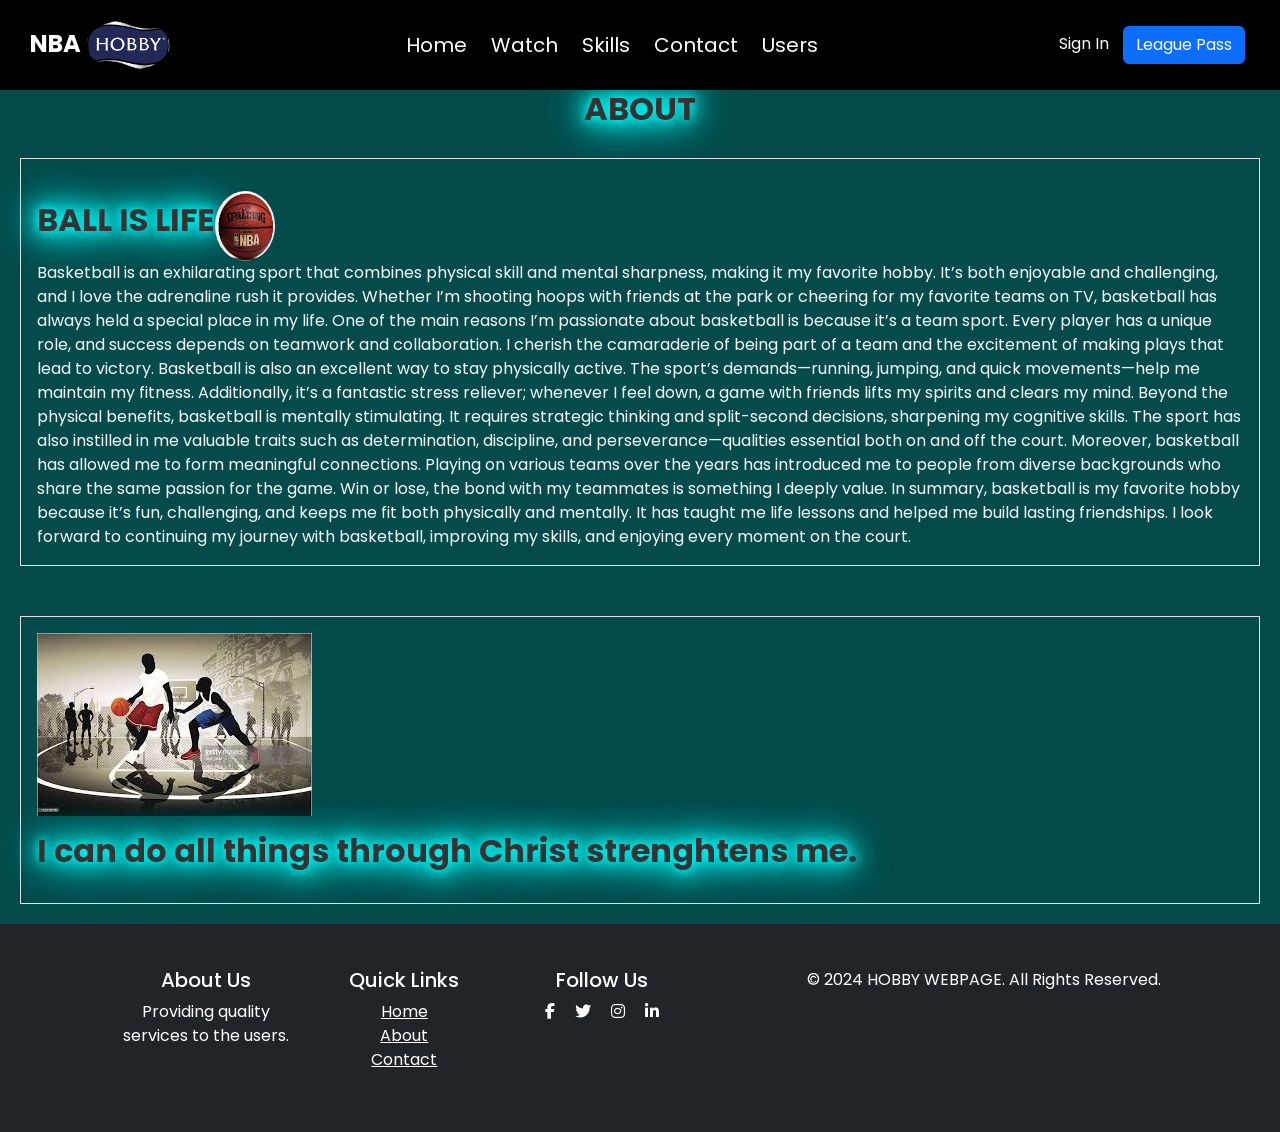
<file: about.html>
<!DOCTYPE html>
<html lang="en">
<head>
    <meta charset="UTF-8">
    <meta name="viewport" content="width=device-width, initial-scale=1.0">
    <link href="https://cdn.jsdelivr.net/npm/bootstrap@5.3.3/dist/css/bootstrap.min.css" rel="stylesheet" integrity="sha384-QWTKZyjpPEjISv5WaRU9OFeRpok6YctnYmDr5pNlyT2bRjXh0JMhjY6hW+ALEwIH" crossorigin="anonymous">
    <link rel="stylesheet" href="https://cdnjs.cloudflare.com/ajax/libs/font-awesome/5.15.3/css/all.min.css"/>
    <link rel="stylesheet" href="./CSS/style.css">
    <script src="https://cdn.jsdelivr.net/npm/bootstrap@5.3.3/dist/js/bootstrap.bundle.min.js" integrity="sha384-YvpcrYf0tY3lHB60NNkmXc5s9fDVZLESaAA55NDzOxhy9GkcIdslK1eN7N6jIeHz" crossorigin="anonymous"></script>
    <link rel="stylesheet" href="https://cdnjs.cloudflare.com/ajax/libs/font-awesome/6.6.0/css/all.min.css" integrity="sha512-Kc323vGBEqzTmouAECnVceyQqyqdsSiqLQISBL29aUW4U/M7pSPA/gEUZQqv1cwx4OnYxTxve5UMg5GT6L4JJg==" crossorigin="anonymous" referrerpolicy="no-referrer" />
    <title>Hobby project</title>
    <style>
        .inline-image {
            border-radius: 50%;
          vertical-align: middle; /* Aligns the image with the text */
        }
    
        h1 {
          display: inline;
          font-size: 2em;
         
        }
      </style>
</head>
<body>
  

  
  <!-- Navbar Section -->
  <header class="navbar">
    <div class="logo">NBA
    <img src="./img/hob.png" class="logo" height="50px" alt="Logo">
    </div>
    <nav class="nav-links">
        <a href="index.html">Home</a>
      <a href="#watch">Watch</a>
      <a href="skills.html">Skills</a>
      <a href="contact.html">Contact</a>
     <a href="./PHP/user.php">Users</a>
    </nav>
    <div class="auth-links">
      <a href="./PHP/index0.php">Sign In</a>
      <a href="https://www.nba.com/league-pass-purchase?gclid=EAIaIQobChMIxYXo5Oj4iQMVPKRmAh1W6jq2EAAYASAAEgKf_fD_BwE&cid=nba:paid:sem:pmax:ilp:lpsub:int:other:t-dtcacq:mtlr-1351_4:FY25_G_PMax_ROW_English::::&utm_medium=paid_search&utm_source=pmax_na&utm_campaign=international-league-pass_lp-subscription&utm_content=nba:paid:sem:pmax:ilp:lpsub:int:other:t-dtcacq:mtlr-1351_4:FY25_G_PMax_ROW_English::::&ef_id=EAIaIQobChMIxYXo5Oj4iQMVPKRmAh1W6jq2EAAYASAAEgKf_fD_BwE:G:s&s_kwcid=AL!5120!3!!!!x!!!21801898709!&gclsrc=aw.ds&gad_source=1 " class="btn btn-primary">League Pass</a>
    </div>

  </header>
<center><h1>ABOUT</h1></center>
  <div class="team-grid" >
    <div class="col">
      <div class="p-3 border text-light">
     
        <p><h1>BALL IS LIFE</h1><span><img class="inline-image" src="./img/spaldingball.jpeg" alt="" width="60px" height="70px"></span> <br>

            Basketball is an exhilarating sport that combines physical skill and mental sharpness, making it my favorite hobby. It’s both enjoyable and challenging, and I love the adrenaline rush it provides. Whether I’m shooting hoops with friends at the park or cheering for my favorite teams on TV, basketball has always held a special place in my life.

            One of the main reasons I’m passionate about basketball is because it’s a team sport. Every player has a unique role, and success depends on teamwork and collaboration. I cherish the camaraderie of being part of a team and the excitement of making plays that lead to victory.
            
            Basketball is also an excellent way to stay physically active. The sport’s demands—running, jumping, and quick movements—help me maintain my fitness. Additionally, it’s a fantastic stress reliever; whenever I feel down, a game with friends lifts my spirits and clears my mind.
            
            Beyond the physical benefits, basketball is mentally stimulating. It requires strategic thinking and split-second decisions, sharpening my cognitive skills. The sport has also instilled in me valuable traits such as determination, discipline, and perseverance—qualities essential both on and off the court.
            
            Moreover, basketball has allowed me to form meaningful connections. Playing on various teams over the years has introduced me to people from diverse backgrounds who share the same passion for the game. Win or lose, the bond with my teammates is something I deeply value.
            
            In summary, basketball is my favorite hobby because it’s fun, challenging, and keeps me fit both physically and mentally. It has taught me life lessons and helped me build lasting friendships. I look forward to continuing my journey with basketball, improving my skills, and enjoying every moment on the court. </div>
    </div>
</div>
</div>


    <div class="team-grid"> 
        <div class="col">
        <div class="p-3 border text-light">
         <img src="[data-uri]" alt="">
          <p> <h1>I can do all things through Christ strenghtens me.</h1></p>
          </div>
        </div>
      </div>









  <!-- Footer -->
  <footer class="bg-dark text-white text-center py-4">
    <div class="container ">
        <div class="row">
            <div class="col-md-4">
                <h5>About Us</h5>
                <p>Providing quality services to the users.</p>
            </div>
            <div class="col-md-4">
                <h5>Quick Links</h5>
                <ul class="list-unstyled">
                    <li><a href="index.html" class="text-white">Home</a></li>
                    <li><a href="about.html" class="text-white">About</a></li>
                   
                    <li><a href="contact.html" class="text-white">Contact</a></li>
                </ul>
            </div>
            <div class="col-md-4">
                <h5>Follow Us</h5>
                <a href="#" class="text-white me-3"><i class="fa-brands fa-facebook-f"></i></a>
                <a href="#" class="text-white me-3"><i class="fa-brands fa-twitter"></i></a>
                <a href="#" class="text-white me-3"><i class="fa-brands fa-instagram"></i></a>
                <a href="#" class="text-white"><i class="fa-brands fa-linkedin-in"></i></a>
            </div>
        </div>
        <hr class="my-4">
        <p class="mb-0">© 2024 HOBBY WEBPAGE. All Rights Reserved.</p>
    </div>
  </footer>

   <script src="https://code.jquery.com/jquery-3.5.1.min.js"></script> 
   <script src="https://maxcdn.bootstrapcdn.com/bootstrap/4.5.2/js/bootstrap.min.js"></script> 
</body>
</html>
</file>
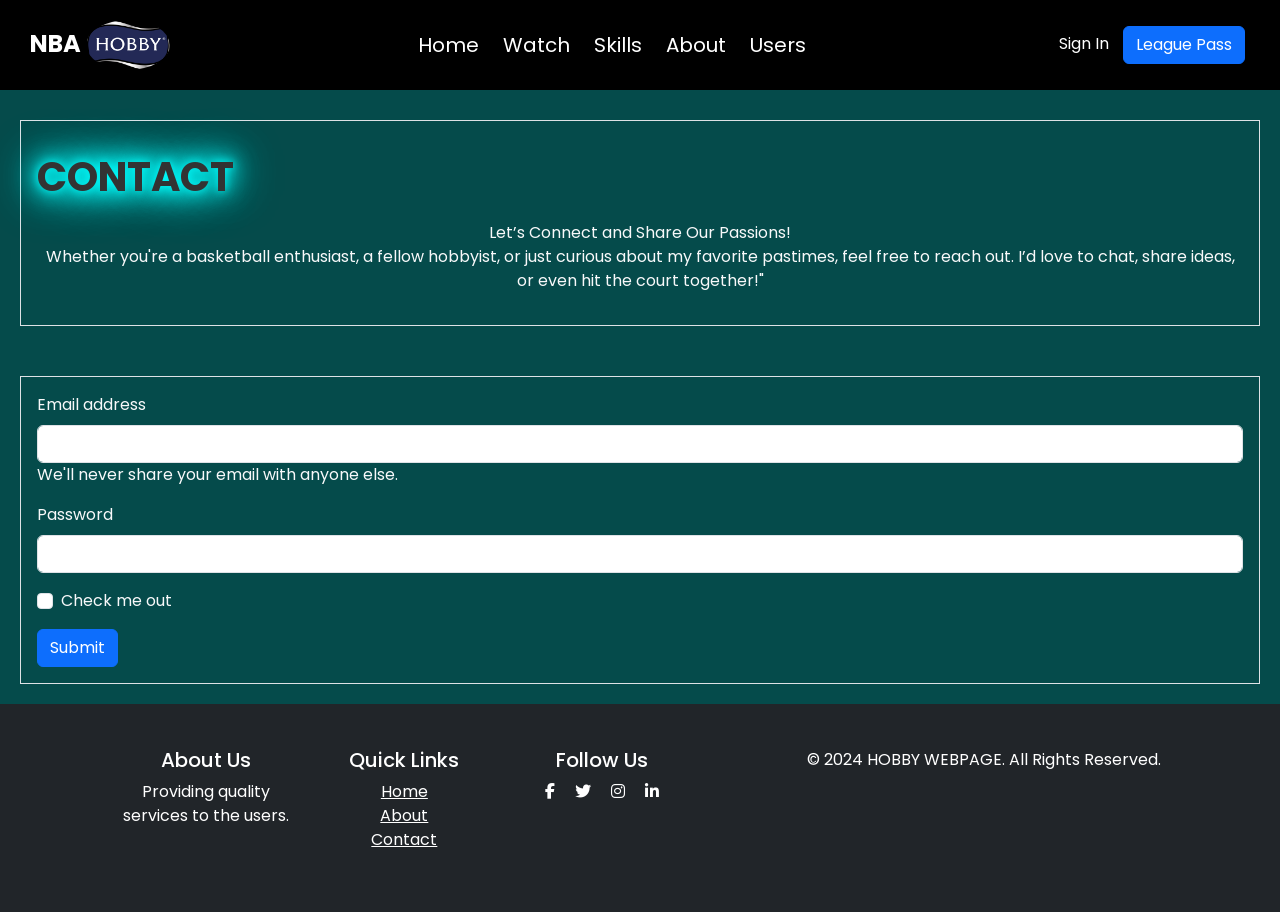
<file: contact.html>
<!DOCTYPE html>
<html lang="en">
<head>
    <meta charset="UTF-8">
    <meta name="viewport" content="width=device-width, initial-scale=1.0">
    <link href="https://cdn.jsdelivr.net/npm/bootstrap@5.3.3/dist/css/bootstrap.min.css" rel="stylesheet" integrity="sha384-QWTKZyjpPEjISv5WaRU9OFeRpok6YctnYmDr5pNlyT2bRjXh0JMhjY6hW+ALEwIH" crossorigin="anonymous">
    <link rel="stylesheet" href="https://cdnjs.cloudflare.com/ajax/libs/font-awesome/5.15.3/css/all.min.css"/>
    <link rel="stylesheet" href="./CSS/style.css">
    <script src="https://cdn.jsdelivr.net/npm/bootstrap@5.3.3/dist/js/bootstrap.bundle.min.js" integrity="sha384-YvpcrYf0tY3lHB60NNkmXc5s9fDVZLESaAA55NDzOxhy9GkcIdslK1eN7N6jIeHz" crossorigin="anonymous"></script>
    <link rel="stylesheet" href="https://cdnjs.cloudflare.com/ajax/libs/font-awesome/6.6.0/css/all.min.css" integrity="sha512-Kc323vGBEqzTmouAECnVceyQqyqdsSiqLQISBL29aUW4U/M7pSPA/gEUZQqv1cwx4OnYxTxve5UMg5GT6L4JJg==" crossorigin="anonymous" referrerpolicy="no-referrer" />
    <title>Hobby project</title>
   
</head>
<body>
  

  
  <!-- Navbar Section -->
  <header class="navbar">
    <div class="logo">NBA
    <img src="./img/hob.png" class="logo" height="50px" alt="Logo">
    </div>
    <nav class="nav-links">
        <a href="index.html">Home</a>
      <a href="#watch">Watch</a>
      <a href="skills.html">Skills</a>
      <a href="about.html">About</a>
     <a href="./PHP/user.php">Users</a>
    </nav>
    <div class="auth-links">
      <a href="./PHP/index0.php">Sign In</a>
      <a href="https://www.nba.com/league-pass-purchase?gclid=EAIaIQobChMIxYXo5Oj4iQMVPKRmAh1W6jq2EAAYASAAEgKf_fD_BwE&cid=nba:paid:sem:pmax:ilp:lpsub:int:other:t-dtcacq:mtlr-1351_4:FY25_G_PMax_ROW_English::::&utm_medium=paid_search&utm_source=pmax_na&utm_campaign=international-league-pass_lp-subscription&utm_content=nba:paid:sem:pmax:ilp:lpsub:int:other:t-dtcacq:mtlr-1351_4:FY25_G_PMax_ROW_English::::&ef_id=EAIaIQobChMIxYXo5Oj4iQMVPKRmAh1W6jq2EAAYASAAEgKf_fD_BwE:G:s&s_kwcid=AL!5120!3!!!!x!!!21801898709!&gclsrc=aw.ds&gad_source=1 " class="btn btn-primary">League Pass</a>
    </div>

  </header>
  <div class="team-grid"> 
  <div class="col">
    <div class="p-3 border text-light">
    
      <p><h1>CONTACT </h1> </p>
      <center><p>Let’s Connect and Share Our Passions! <br>

        Whether you're a basketball enthusiast, a fellow hobbyist, or just curious about my favorite pastimes, feel free to reach out. I’d love to chat, share ideas, or even hit the court together!"</p></center>
    </div>
  </div>
</div>





<div class="team-grid"> 
  <div class="col">
    <div class="p-3 border text-light">
        <form>
            <div class="mb-3">
              <label for="exampleInputEmail1" class="form-label">Email address</label>
              <input type="email" class="form-control" id="exampleInputEmail1" aria-describedby="emailHelp">
              <div id="emailHelp" class="text-light">We'll never share your email with anyone else.</div>
            </div>
            <div class="mb-3">
              <label for="exampleInputPassword1" class="form-label">Password</label>
              <input type="password" class="form-control" id="exampleInputPassword1">
            </div>
            <div class="mb-3 form-check">
              <input type="checkbox" class="form-check-input" id="exampleCheck1">
              <label class="form-check-label" for="exampleCheck1">Check me out</label>
            </div>
            <button type="submit" class="btn btn-primary">Submit</button>
          </form>
        
      
    </div>
  </div>
</div>
 
  





  <!-- Footer -->
  <footer class="bg-dark text-white text-center py-4">
    <div class="container ">
        <div class="row">
            <div class="col-md-4">
                <h5>About Us</h5>
                <p>Providing quality services to the users.</p>
            </div>
            <div class="col-md-4">
                <h5>Quick Links</h5>
                <ul class="list-unstyled">
                    <li><a href="index.html" class="text-white">Home</a></li>
                    <li><a href="about.html" class="text-white">About</a></li>
                   
                    <li><a href="contact.html" class="text-white">Contact</a></li>
                </ul>
            </div>
            <div class="col-md-4">
                <h5>Follow Us</h5>
                <a href="#" class="text-white me-3"><i class="fa-brands fa-facebook-f"></i></a>
                <a href="#" class="text-white me-3"><i class="fa-brands fa-twitter"></i></a>
                <a href="#" class="text-white me-3"><i class="fa-brands fa-instagram"></i></a>
                <a href="#" class="text-white"><i class="fa-brands fa-linkedin-in"></i></a>
            </div>
        </div>
        <hr class="my-4">
        <p class="mb-0">© 2024 HOBBY WEBPAGE. All Rights Reserved.</p>
    </div>
  </footer>

   <script src="https://code.jquery.com/jquery-3.5.1.min.js"></script> 
   <script src="https://maxcdn.bootstrapcdn.com/bootstrap/4.5.2/js/bootstrap.min.js"></script> 
</body>
</html>
</file>
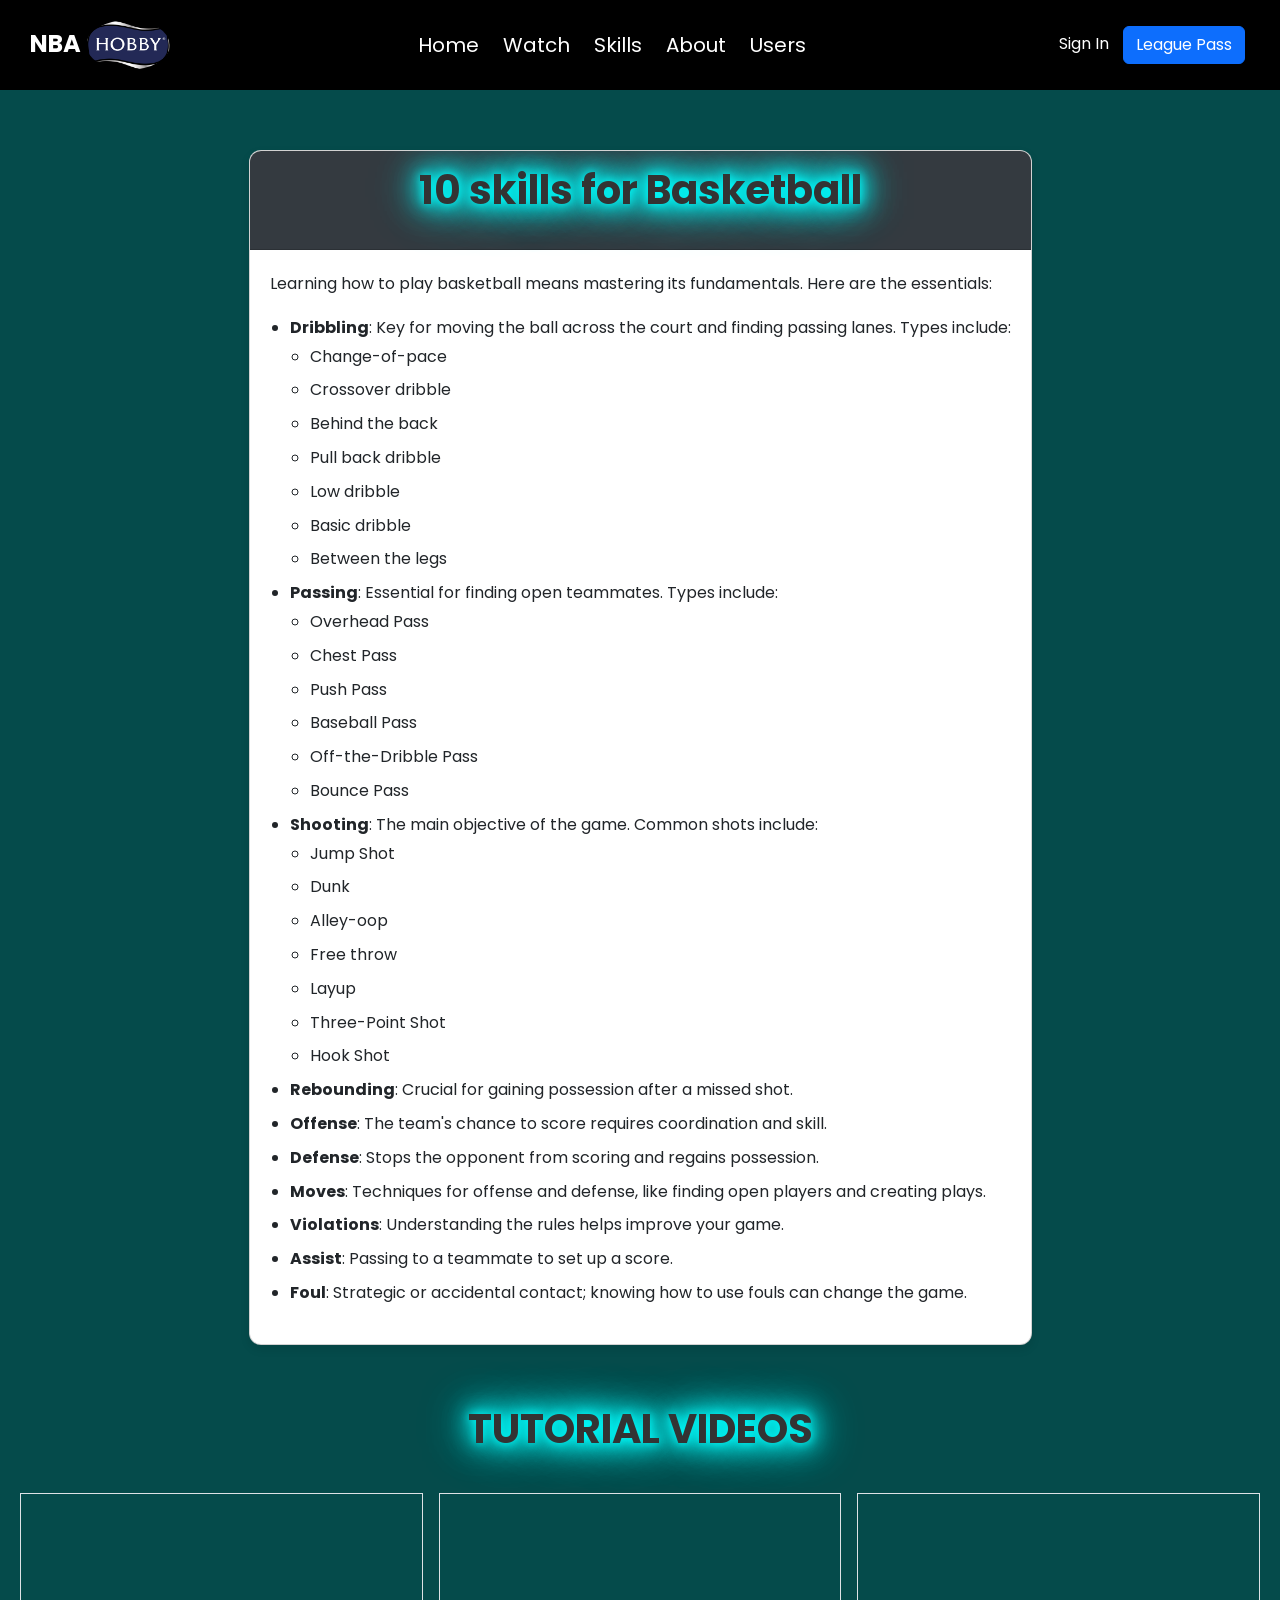
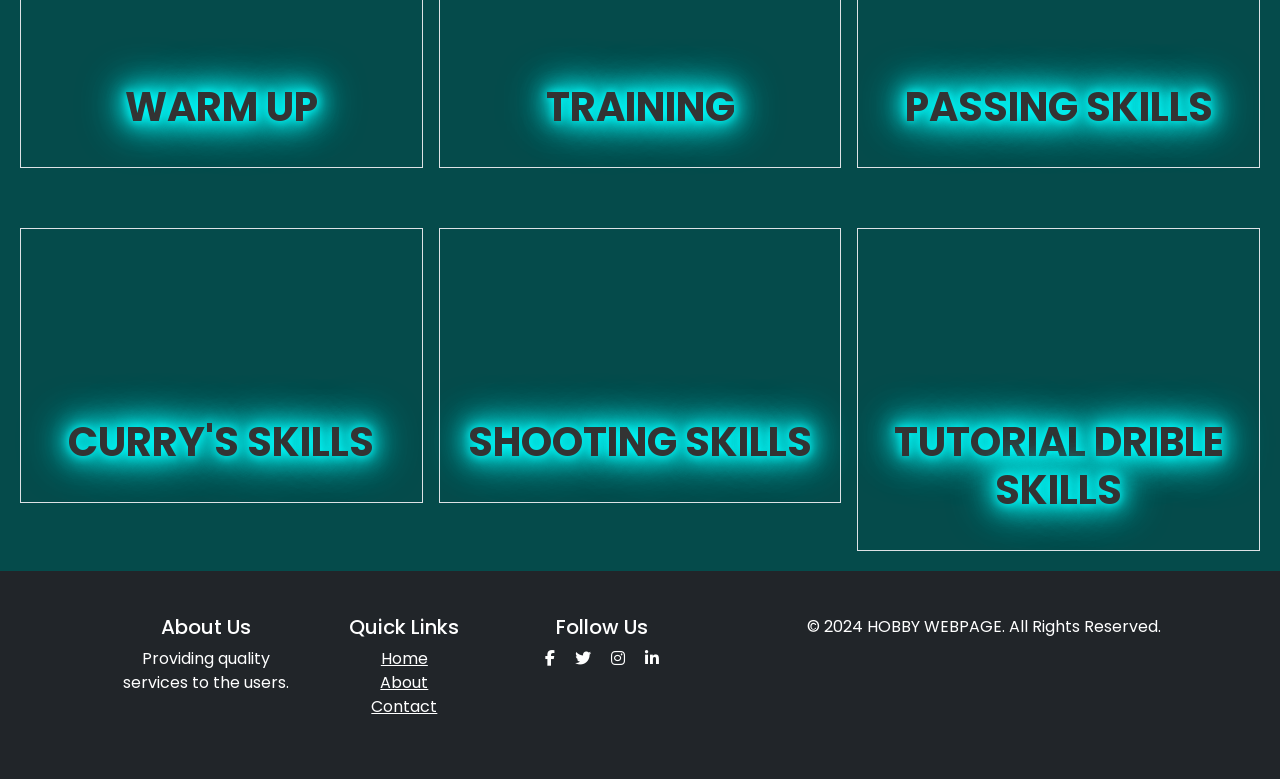
<file: skills.html>
<!DOCTYPE html>
<html lang="en">
<head>
    <meta charset="UTF-8">
    <meta name="viewport" content="width=device-width, initial-scale=1.0">
    <link href="https://cdn.jsdelivr.net/npm/bootstrap@5.3.3/dist/css/bootstrap.min.css" rel="stylesheet" integrity="sha384-QWTKZyjpPEjISv5WaRU9OFeRpok6YctnYmDr5pNlyT2bRjXh0JMhjY6hW+ALEwIH" crossorigin="anonymous">
    <link rel="stylesheet" href="https://cdnjs.cloudflare.com/ajax/libs/font-awesome/5.15.3/css/all.min.css"/>
    <link rel="stylesheet" href="./CSS/style.css">
    <script src="https://cdn.jsdelivr.net/npm/bootstrap@5.3.3/dist/js/bootstrap.bundle.min.js" integrity="sha384-YvpcrYf0tY3lHB60NNkmXc5s9fDVZLESaAA55NDzOxhy9GkcIdslK1eN7N6jIeHz" crossorigin="anonymous"></script>
    <link rel="stylesheet" href="https://cdnjs.cloudflare.com/ajax/libs/font-awesome/6.6.0/css/all.min.css" integrity="sha512-Kc323vGBEqzTmouAECnVceyQqyqdsSiqLQISBL29aUW4U/M7pSPA/gEUZQqv1cwx4OnYxTxve5UMg5GT6L4JJg==" crossorigin="anonymous" referrerpolicy="no-referrer" />
    
    <title>Hobby project</title>

    <style>
      body {
        background-color: rgb(5, 75, 75); /* Subtle gray background */
        font-family: Arial, sans-serif;
      }
      .fundamentals-section {
        margin: 40px auto;
        max-width: 1000px;
      }
      .card {
        background-color: #ffffff; /* White card background */
        border-radius: 12px;
        box-shadow: 0 4px 10px rgba(0, 0, 0, 0.1); /* Subtle shadow */
        overflow: hidden;
      }
      .card-header {
        background-color: #343a40; /* Dark background for header */
        color: #ffffff;
        padding: 15px;
        font-size: 1.25rem;
        text-align: center;
      }
      .card-body {
        padding: 20px;
        line-height: 1.8;
        font-size: 1rem;
        color: #212529; /* Dark text color */
      }
      .card-body p {
        margin-bottom: 15px;
      }
      .card-body ul {
        padding-left: 20px;
      }
      .card-body li {
        margin-bottom: 5px;
      }
    </style>
</head>
<body>
  

  
  <!-- Navbar Section -->
  <header class="navbar">
    <div class="logo">NBA
    <img src="./img/hob.png" class="logo" height="50px" alt="Logo">
    </div>
    <nav class="nav-links">
        <a href="index.html">Home</a>
      <a href="#watch">Watch</a>
      <a href="skills.html">Skills</a>
      <a href="about.html">About</a>
     <a href="./PHP/user.php">Users</a>
    </nav>
    <div class="auth-links">
      <a href="./PHP/index0.php">Sign In</a>
      <a href="https://www.nba.com/league-pass-purchase?gclid=EAIaIQobChMIxYXo5Oj4iQMVPKRmAh1W6jq2EAAYASAAEgKf_fD_BwE&cid=nba:paid:sem:pmax:ilp:lpsub:int:other:t-dtcacq:mtlr-1351_4:FY25_G_PMax_ROW_English::::&utm_medium=paid_search&utm_source=pmax_na&utm_campaign=international-league-pass_lp-subscription&utm_content=nba:paid:sem:pmax:ilp:lpsub:int:other:t-dtcacq:mtlr-1351_4:FY25_G_PMax_ROW_English::::&ef_id=EAIaIQobChMIxYXo5Oj4iQMVPKRmAh1W6jq2EAAYASAAEgKf_fD_BwE:G:s&s_kwcid=AL!5120!3!!!!x!!!21801898709!&gclsrc=aw.ds&gad_source=1 " class="btn btn-primary">League Pass</a>
    </div>
  </header>
 <center> <div class="logo"></div></center>
 <div class="container fundamentals-section">
  <div class="row gx-3 gx-lg-5">
    <div class="col-12">
      <div class="card">
        <div class="card-header">
          <h1> 10 skills  for Basketball</h1>
        </div>
        <div class="card-body">
          <p>
            Learning how to play basketball means mastering its fundamentals. Here are the essentials:
          </p>
          <ul>
            <li><strong>Dribbling</strong>: Key for moving the ball across the court and finding passing lanes. Types include:
              <ul>
                <li>Change-of-pace</li>
                <li>Crossover dribble</li>
                <li>Behind the back</li>
                <li>Pull back dribble</li>
                <li>Low dribble</li>
                <li>Basic dribble</li>
                <li>Between the legs</li>
              </ul>
            </li>
            <li><strong>Passing</strong>: Essential for finding open teammates. Types include:
              <ul>
                <li>Overhead Pass</li>
                <li>Chest Pass</li>
                <li>Push Pass</li>
                <li>Baseball Pass</li>
                <li>Off-the-Dribble Pass</li>
                <li>Bounce Pass</li>
              </ul>
            </li>
            <li><strong>Shooting</strong>: The main objective of the game. Common shots include:
              <ul>
                <li>Jump Shot</li>
                <li>Dunk</li>
                <li>Alley-oop</li>
                <li>Free throw</li>
                <li>Layup</li>
                <li>Three-Point Shot</li>
                <li>Hook Shot</li>
              </ul>
            </li>
            <li><strong>Rebounding</strong>: Crucial for gaining possession after a missed shot.</li>
            <li><strong>Offense</strong>: The team's chance to score requires coordination and skill.</li>
            <li><strong>Defense</strong>: Stops the opponent from scoring and regains possession.</li>
            <li><strong>Moves</strong>: Techniques for offense and defense, like finding open players and creating plays.</li>
            <li><strong>Violations</strong>: Understanding the rules helps improve your game.</li>
            <li><strong>Assist</strong>: Passing to a teammate to set up a score.</li>
            <li><strong>Foul</strong>: Strategic or accidental contact; knowing how to use fouls can change the game.</li>
          </ul>
        </div>
      </div>
    </div>
  </div>
</div>

<script src="https://cdn.jsdelivr.net/npm/bootstrap@5.3.1/dist/js/bootstrap.bundle.min.js"></script>


    <center> <h1>TUTORIAL VIDEOS</h1>
      <div class="team-grid" id="watch">
        <div class="col">
          <div class="p-3 border text-light">
            <iframe  src="https://www.youtube.com/embed/LUz0LeY7Dfs?si=euZWsvIhEVadUAaQ" title="YouTube video player"
             frameborder="0" allow="accelerometer; autoplay; clipboard-write; encrypted-media; gyroscope; picture-in-picture; web-share"
             referrerpolicy="strict-origin-when-cross-origin" 
             allowfullscreen></iframe>
            <p> <h1>WARM UP</h1></p>
          </div>
        </div>
        <div class="col">
          <div class="p-3 border text-light">
            <iframe  src="https://www.youtube.com/embed/3G4sX-D4KFQ?si=0gvxLQoxFkHMGmVh" 
            title="YouTube video player" frameborder="0" 
            allow="accelerometer; autoplay; clipboard-write; encrypted-media; gyroscope; picture-in-picture; web-share" 
            referrerpolicy="strict-origin-when-cross-origin" allowfullscreen></iframe>
            <p><h1>TRAINING</h1></p>
          </div>
        </div>
         <div class="col"> 
          <div class="p-3 border text-light">
            <iframe src="https://www.youtube.com/embed/m2sI6P7UQFw?si=GyyUULURoG6juAeg" 
            title="YouTube video player" frameborder="0"
             allow="accelerometer; autoplay; clipboard-write; encrypted-media; gyroscope; picture-in-picture; web-share" 
            referrerpolicy="strict-origin-when-cross-origin" allowfullscreen></iframe>
            <p><h1>PASSING SKILLS</h1></p>
          </div>
        </div>
        
      
      
      </div>
      
      
      <!-- ///////////////////////////////////////video2--> 
      
      <div class="team-grid" id="watch">
        <div class="col">
          <div class="p-3 border text-light">
            <iframe src="https://www.youtube.com/embed/go0riFJ6Bp4?si=1IVbsIgCSIbr4oQ2" title="YouTube video player" 
            frameborder="0" allow="accelerometer; autoplay; clipboard-write; encrypted-media; gyroscope; picture-in-picture; web-share"
             referrerpolicy="strict-origin-when-cross-origin" 
            allowfullscreen></iframe>
            <p><h1>CURRY'S  SKILLS</h1> </p>
          </div>
        </div>
        <div class="col">
          <div class="p-3 border text-light">
            <iframe  src="https://www.youtube.com/embed/bEhDuk265Mo?si=c-5p6bRsuRfiq1H5" title="YouTube video player"
             frameborder="0" allow="accelerometer; autoplay; clipboard-write; encrypted-media; gyroscope; picture-in-picture; web-share" 
             referrerpolicy="strict-origin-when-cross-origin" 
            allowfullscreen></iframe>
            <p><h1>SHOOTING SKILLS</h1> </p>
          </div>
        </div>
        <div class="col"> 
          <div class="p-3 border text-light">
            <iframe  src="https://www.youtube.com/embed/Qszm4R4_DJ8?si=eA-eWk8pY1OJIxSL" title="YouTube video player" 
            frameborder="0" allow="accelerometer; autoplay; clipboard-write; encrypted-media; gyroscope; picture-in-picture; web-share" 
            referrerpolicy="strict-origin-when-cross-origin" 
            allowfullscreen></iframe>
            <p> <h1>TUTORIAL DRIBLE SKILLS</h1></p>
          </div>
        </div>
      </div>
      
     <!-- <div class="card mb-3" style="max-width: 100%;"> 
        <div class="row g-0">
          <div class="col-md-4">
            <iframe src="https://www.youtube.com/embed/Dgex-7HxHfk?si=GBzx-kO2GqGXxBHt" 
            title="YouTube video player" frameborder="0" 
            allow="accelerometer; autoplay; clipboard-write; encrypted-media; gyroscope; picture-in-picture; web-share" 
            referrerpolicy="strict-origin-when-cross-origin"
            allowfullscreen></iframe>
          </div>
          <div class="col-md-8">
            <div class="card-body">
              <h5 class="card-title"><strong>What Is Dribbling in Basketball?</strong></h5>
              <p class="card-text " >  <br>
                Dribbling is the act of continuously bouncing the basketball on the court with one hand. It allows a player to:
                
               <br>Control the ball: Maintain possession while moving.
               <br> Advance the ball: Move closer to the basket.
               <br> Create opportunities: Evade defenders and set up scoring chances.
               <br> Key Terminology:
                
               <br> Ball handling: A term synonymous with dribbling.
               <br> Ball handler: A player actively dribbling or controlling the ball, typically a point guard, known for their superior dribbling skills.
               <br> <strong>Why Is Dribbling Essential?</strong>
               <br> Dribbling is indispensable in basketball because it:
                
               <br> Advances the game: Enables progression toward the hoop to score.
               <br> Defensive deterrence: Helps protect the ball from being stolen.
               <br> Facilitates offense: Creates space for shots, assists, and fast-break plays.
               <br> Enhances team dynamics: Allows players to navigate tight defenses and maintain possession.
               <br> Mastering dribbling not only improves individual performance but also strengthens team coordination and offensive strategies.
               <br> <br> <strong>4. Running While Dribbling</strong>
               <br> Purpose: Enhances speed and ball control to excel in fast breaks.
               <br> <strong>Technique:</strong>
               <br> Dribble at a pace that matches your running speed.
               <br>Keep the ball low and controlled, minimizing the risk of turnovers.
               <br>Use both hands to build ambidexterity and adaptability.
               <br> <strong>Benefits:</strong>
               <br> Enables you to outpace defenders.
               <br> Prepares you for fast-break scenarios, letting you capitalize on scoring opportunities before the defense sets up.
               <br> Drill Idea: Practice dribbling the length of the court at increasing speeds, alternating between your dominant and non-dominant hands.
                
               <br><strong> 5. Protective Dribbling</strong>
               <br>Purpose: Protects the ball from defenders in tight situations.
               <br><strong> Technique:</strong>
               <br> Use your dominant hand for controlled dribbling.
               <br> Extend your non-dribbling arm to shield the ball from defenders.
               <br> Centers and power forwards can use their back to create space, often dribbling with their back to the basket.
               <br> Key Practice Tip: Pair up with a partner to simulate defensive pressure.
               <br> <strong>Benefits:</strong>
                
               <br> Keeps possession in high-pressure situations.
               <br> Provides stability for post players maneuvering near the basket.
               <br><strong> 6. Power Dribbling</strong>
               <br> Purpose: Combines strength and agility to break free from defenders and create scoring opportunities.
               <br><strong> Technique:</strong>
               <br> Pound the ball forcefully into the court while moving laterally.
               <br> Use your body to shield the ball, combining elements of protective dribbling.
               <br> Execute quick cuts to create separation or set up for a jump shot or dunk.
               <br> <strong>Key Elements:</strong>
               <br> Strong hand placement for control.
               <br> Smooth transition between running, protective, and lateral dribbling.
               <br><strong> Benefits:</strong>
                
               <br> Helps players maneuver quickly into open space.
               <br> Facilitates aggressive plays like attacking the rim or setting up shots.
               <br><strong> Final Tip:</strong>
               <br>Incorporate these drills into your practice routine consistently, focusing on precision and adaptability. Over time, these techniques will enhance your ability to handle pressure, maintain possession, and create scoring opportunities.</p>
              <p class="card-text"><small class="text-body-secondary">Last updated 3 mins ago</small></p>
            </div>
          </div>
        </div>
      </div>-->
      
        




     <!-- Footer -->
     <footer class="bg-dark text-white text-center py-4">
        <div class="container ">
            <div class="row">
                <div class="col-md-4">
                    <h5>About Us</h5>
                    <p>Providing quality services to the users.</p>
                </div>
                <div class="col-md-4">
                    <h5>Quick Links</h5>
                    <ul class="list-unstyled">
                        <li><a href="index.html" class="text-white">Home</a></li>
                        <li><a href="about.html" class="text-white">About</a></li>
                        
                        <li><a href="contact.html" class="text-white">Contact</a></li>
                    </ul>
                </div>
                <div class="col-md-4">
                    <h5>Follow Us</h5>
                    <a href="#" class="text-white me-3"><i class="fa-brands fa-facebook-f"></i></a>
                    <a href="#" class="text-white me-3"><i class="fa-brands fa-twitter"></i></a>
                    <a href="#" class="text-white me-3"><i class="fa-brands fa-instagram"></i></a>
                    <a href="#" class="text-white"><i class="fa-brands fa-linkedin-in"></i></a>
                </div>
            </div>
            <hr class="my-4">
            <p class="mb-0">© 2024 HOBBY WEBPAGE. All Rights Reserved.</p>
        </div>
      </footer>

       <script src="https://code.jquery.com/jquery-3.5.1.min.js"></script> 
       <script src="https://maxcdn.bootstrapcdn.com/bootstrap/4.5.2/js/bootstrap.min.js"></script> 
</body>
</html>
</file>
<file: CSS/style.css>
@import url('https://fonts.googleapis.com/css2?family=Poppins:wght@200;300;400;500;600;700&display=swap');
* {
  margin: 0;
  padding: 0;
  box-sizing: border-box;
  text-decoration: none;
  font-family: 'Poppins', sans-serif;
}

body {
  background-color: rgb(5, 75, 75);
  color: #ecf0f1;
  overflow-x: hidden; /* Prevents horizontal scroll */
}
.profile-img {
  width: 70%;
  border-radius: 50%;
}
.page {
  padding: 20px;
  margin-bottom: 30px;
  background-color: #34495e;
  border-radius: 10px;
}

.port {
  padding: 20px;
  margin-bottom: 30px;
  background-color: #34495e;
  border-radius: 10px;
  flex-direction: inherit;
}


.btn-custom {
  background-color: #1abc9c;
  border: none;
  color: white;
}
.btn-custom:hover {
  background-color: #16a085;
}
.card-title{
  color: #1abc9c;
}
.card-text{
  color: black;
}
.card{
width: 100%;

}

/*****************************
  Progress Bar
*****************************/
.progress {
  position: relative;
  overflow: inherit;
  height: 3px;
  margin: 40px 0px 15px;
  width: 100%;
  display: inline-block;
  
}
.progress .progress-bar {
  height: 3px;
  background: #21c87a;
}
.progress .progress-bar-title {
  position: absolute;
  left: 0;
  top: -20px;
  color: #212529;
  font-size: 14px;
  font-weight: 600;
  width: 0%; /* Start at 0% */
 
}
.progress .progress-bar-number {
  position: absolute;
  right: 0;
  color: #646f79;
  top: -20px;
  width: 0%; /* Start at 0% */
 
}

.jobster-candidate-timeline {
  position: relative;
}
.jobster-candidate-timeline:before {
  content: "";
  position: absolute;
  left: 20px;
  width: 2px;
  top: 5px;
  bottom: 5px;
  height: calc(100% - 5px);
  background-color: #eeeeee;
}

.jobster-candidate-timeline .jobster-timeline-item {
  display: table;
  position: relative;
  margin-bottom: 20px;
  width: 100%;
}

.jobster-candidate-timeline .jobster-timeline-item .jobster-timeline-cricle {
  border-radius: 50%;
  border: 12px solid white;
  z-index: 1;
  top: 5px;
  left: 9px;
  position: absolute;
}
.jobster-candidate-timeline .jobster-timeline-item .jobster-timeline-cricle:before {
  content: "";
  position: absolute;
  left: 12px;
  width: 20px;
  top: -1px;
  bottom: 5px;
  height: 2px;
  background-color: #eeeeee;
}
.jobster-candidate-timeline .jobster-timeline-item .jobster-timeline-cricle > i {
  font-size: 15px;
  top: -8px;
  left: -7px;
  position: absolute;
  color: #21c87a;
}

.jobster-candidate-timeline .jobster-timeline-item .jobster-timeline-info {
  display: table-cell;
  vertical-align: top;
  padding: 5px 0 0 70px;
}
.jobster-candidate-timeline .jobster-timeline-item .jobster-timeline-info h6 {
  color: #21c87a;
  margin: 5px 0 0px;
}
.jobster-candidate-timeline .jobster-timeline-item .jobster-timeline-info span {
  color: aqua;
  font-size: 13px;
  font-weight: 500;
}
  
.custom-img {
  width: min-content; /* Adjust width as needed */
  height: auto; /* Maintain aspect ratio */
  max-height: 400px; /* Set a maximum height for images */
}


/* footer css */
/* General footer styles */
footer {
  display: flex;
  justify-content: space-between;
  align-items: center;
  padding: 20px;
  background-color: #333;
  color: #fff;
  text-decoration: none;
  flex-wrap: wrap; /* Allow wrapping on smaller screens */
}

/* Flex children (like columns or sections in the footer) */
footer .footer-section {
  flex: 1; /* Distribute space equally */
  margin: 10px; 
  text-decoration: none;
  min-width: 200px; /* Ensure some minimum width */
}

/* Media queries for tablet view */
@media (max-width: 768px) {
  footer {
    flex-direction: column; /* Stack elements vertically */
    text-align: center; /* Center text for smaller screens */
  }

  footer .footer-section {
    margin: 10px 0; /* Add spacing between sections */
  }
}

/* Media queries for mobile view */
@media (max-width: 375px) {
  footer {
    padding: 10px; /* Reduce padding on smaller screens */
  }

  footer .footer-section {
    font-size: 14px; /* Smaller font for mobile */
  }
}
.container {
  display: flex;
  flex-wrap: wrap; /* Allow wrapping on smaller screens */
  justify-content: space-around; /* Space out divs evenly */
  padding: 20px;
}


/* Media queries for tablet view */
@media (max-width: 108px) {
  table {
    flex-direction: column; /* Stack elements vertically */
    text-align: center; /* Center text for smaller screens */
  }

  table .table-section {
    margin: 10px 0; /* Add spacing between sections */
  }
}

/* Media queries for mobile view */
@media (max-width: 375px) {
  table {
    padding: 10px; /* Reduce padding on smaller screens */
  }

  table.table-section {
    font-size: 14px; /* Smaller font for mobile */
  }
}

    /* laptop responsive////////////////////////////////////////////////////////////////////// */

    @media (min-width: 992px) {
.col-lg-7 {
    flex: 0 0 auto;
    width: auto;
    
    
}
}
/* neon animation */
h1{
  color: white;
  text-shadow: 
  0 0 10px cyan,
  0 0 20px cyan,
  0 0 30px cyan,
  0 0 40px cyan,
  0 0 50px cyan;
}
/* /////////////////////barcss */
 /* Navbar */
 .navbar {
  display: flex;
  justify-content: space-between;
  align-items: center;
  padding: 15px 30px;
  background-color: #000000;
  height: 90px;
  width: auto;
 
 z-index: 1;
}

.logo {
  font-size: 24px;
  font-weight: bold;
  color: #ffffff;
  border-radius: 50%;
}

.nav-links a {
  margin: 0 10px;
  color: #ffffff;
  text-decoration: none;
  font-size: 20px;
}

.auth-links a {
  color: #ffffff;
  text-decoration: none;
  margin: 0 5px;
}

/* Hero Carousel */
.hero-carousel {
  background-color: #f2f2f2;
  padding: 20px;
  text-align: center;
}

.scoreboard {
  color: #000;
  font-size: 18px;
  padding: 10px;
  background-color: #ffffff;
  border-radius: 8px;
  margin: 0 auto;
  max-width: 300px;
}
.d-block w-100{
  height: 50px;
}



/* //////////////////////////////teamcss */
 /* Conference title */
 .conference-title {
  background-color: #1D428A;
  color: #fff;
  font-size: 24px;
  font-weight: bold;
  padding: 15px;
  text-align: left;
  border-radius: 5px 5px 0 0;
  margin-bottom: 10px;
}

/* Division tabs */
.division-tabs {
  display: flex;
  background-color: #0F1923;
  color: #fff;
  padding: 10px;
  font-weight: bold;
  font-size: 14px;
  border-radius: 0 0 5px 5px;
}

.division-tabs div {
  flex: 1;
  text-align: center;
}

/* Team grid */

.team-grid {
  display: grid;
  grid-template-columns: repeat(3, 1fr);
  gap: 10px;
  margin-top: 10px;
}

/* Team card */
.team-card {
  background-color: #fff;
  padding: 15px;
  border-radius: 5px;
  display: flex;
  align-items: center;
  justify-content: space-between;
  box-shadow: 0 2px 4px rgba(0, 0, 0, 0.1);
}

.team-info {
  display: flex;
  align-items: center;
}

.team-logo {
  width: 40px;
  height: 40px;
  margin-right: 10px;
}

.team-name {
  font-size: 16px;
  font-weight: bold;
  color: #333;
}

/* Links section */
.team-links {
  display: flex;
  flex-direction: column;
  text-align: right;
}

.team-links a {
  font-size: 12px;
  color: #1D428A;
  text-decoration: none;
  margin: 2px 0;
}

.team-links a:hover {
  text-decoration: underline;
}
/* /////////////////////////////////////////videocss */
.text-light {
  color: #ffffff;
}
   

/* TEAMS CSS */
/* Base styling for team grid */
.team-grid {
  display: flex;
  flex-wrap: wrap;
  gap: 16px;
  justify-content: center;
  padding: 20px;
}

.team-card {
  width: 800px; /* Increased base width */
  background-color: #f8f8f8;
  border-radius: 8px;
  box-shadow: 0 4px 8px rgba(0, 0, 0, 0.1);
  text-align: center;
  padding: 20px; /* Increased padding */
  transition: transform 0.3s;
}

.team-card:hover {
  transform: scale(1.05);
}

.team-logo {
  width: 100px; /* Larger logo */
  height: auto;
  margin-bottom: 12px;
}

.team-name {
  font-size: 22px; /* Larger text size */
  font-weight: bold;
  margin-bottom: 16px;
  line-height: 1.2; /* Tighter line-height for better fit */
}

.team-links a {
  display: block;
  padding: 10px 0; /* More padding for easier tapping */
  color: #333;
  text-decoration: none;
  font-size: 16px;
}

.team-links a:hover {
  color: #0073e6;
}

/* Desktop view adjustments (1024px and above) */
@media (min-width: 1024px) {
  .team-card {
      width: 500px; /* Larger width for desktop */
      padding: 24px;
  }

  .team-name {
      font-size: 24px;
  }

  .team-logo {
      width: 120px;
  }

  .team-links a {
      font-size: 18px;
  }
}

/* Tablet view adjustments (768px - 1023px) */
@media (max-width: 1023px) {
  .team-card {
      width: 240px;
      padding: 18px;
  }

  .team-name {
      font-size: 20px;
  }

  .team-logo {
      width: 90px;
  }

  .team-links a {
      font-size: 15px;
  }
}

/* Mobile view adjustments (480px and below) */
@media (max-width: 375px) {
  .team-grid {
      flex-direction: column;
      /* align-items: center; */
  }

  .team-card {
      width: 95%; /* Full width with some padding */
      max-width: 340px;
  }

  .team-logo {
      width: 80px;
  }

  .team-name {
      font-size: 18px;
  }

  .team-links a {
      font-size: 14px;
  }
  .navbar{
    height: inherit;
  }
}

/* ENDS OF TEAMS CSS */
/* /////////// DATE CSS/////////////// */

/* Container styling */
.tour-search {
  padding: 2rem;
  background-color: #f9f9f9;
}

.tour-search .container1 {
  max-width: 600px;
  margin: 0 auto;
  background-color: #ffffff;
  border-radius: 8px;
  box-shadow: 0 4px 12px rgba(0, 0, 0, 0.1);
  padding: 2rem;
}

/* Form input styling */
.tour-search-form .input-wrapper {
  margin-bottom: 1.5rem;
}

.tour-search-form .input-label {
  display: block;
  font-size: 1rem;
  font-weight: 600;
  margin-bottom: 0.5rem;
  color: #333;
}

.tour-search-form .input-field {
  width: 100%;
  padding: 0.75rem;
  font-size: 1rem;
  color: #333;
  border: 1px solid #ddd;
  border-radius: 5px;
  transition: border-color 0.3s ease, box-shadow 0.3s ease;
}

.tour-search-form .input-field:focus {
  border-color: #5b9bd5;
  box-shadow: 0 0 4px rgba(91, 155, 213, 0.4);
  outline: none;
}

/* Button styling */
.tour-search-form .btn-secondary {
  display: block;
  width: 100%;
  padding: 0.75rem;
  font-size: 1rem;
  font-weight: 600;
  color: #ffffff;
  background-color: #5b9bd5;
  border: none;
  border-radius: 5px;
  cursor: pointer;
  transition: background-color 0.3s ease;
}

.tour-search-form .btn-secondary:hover {
  background-color: #4a8bc1;
}






/* ///////////END DATE CSS/////////////// */

/*//////////////////// CROUSEL CSS///////////////////////////// */
.carousel-inner.carousel-item{
  width: 900px;
  object-fit: contain;
}
/* //////////////////////////END CROUSEL CSS*/

#watch {
  margin-top: 20px;
}
.video-card {
  background-color: #1a1a1a;
  border-radius: 8px;
  padding: 15px;
  text-align: center;
  box-shadow: 0 4px 8px rgba(0, 0, 0, 0.2);
}
.video-card iframe {
  border-radius: 8px;
  margin-bottom: 10px;
}
.video-card p {
  color: #fff;
}
h1 {
  color: #333;
  font-weight: bold;
  margin-bottom: 20px;
}
</file>
